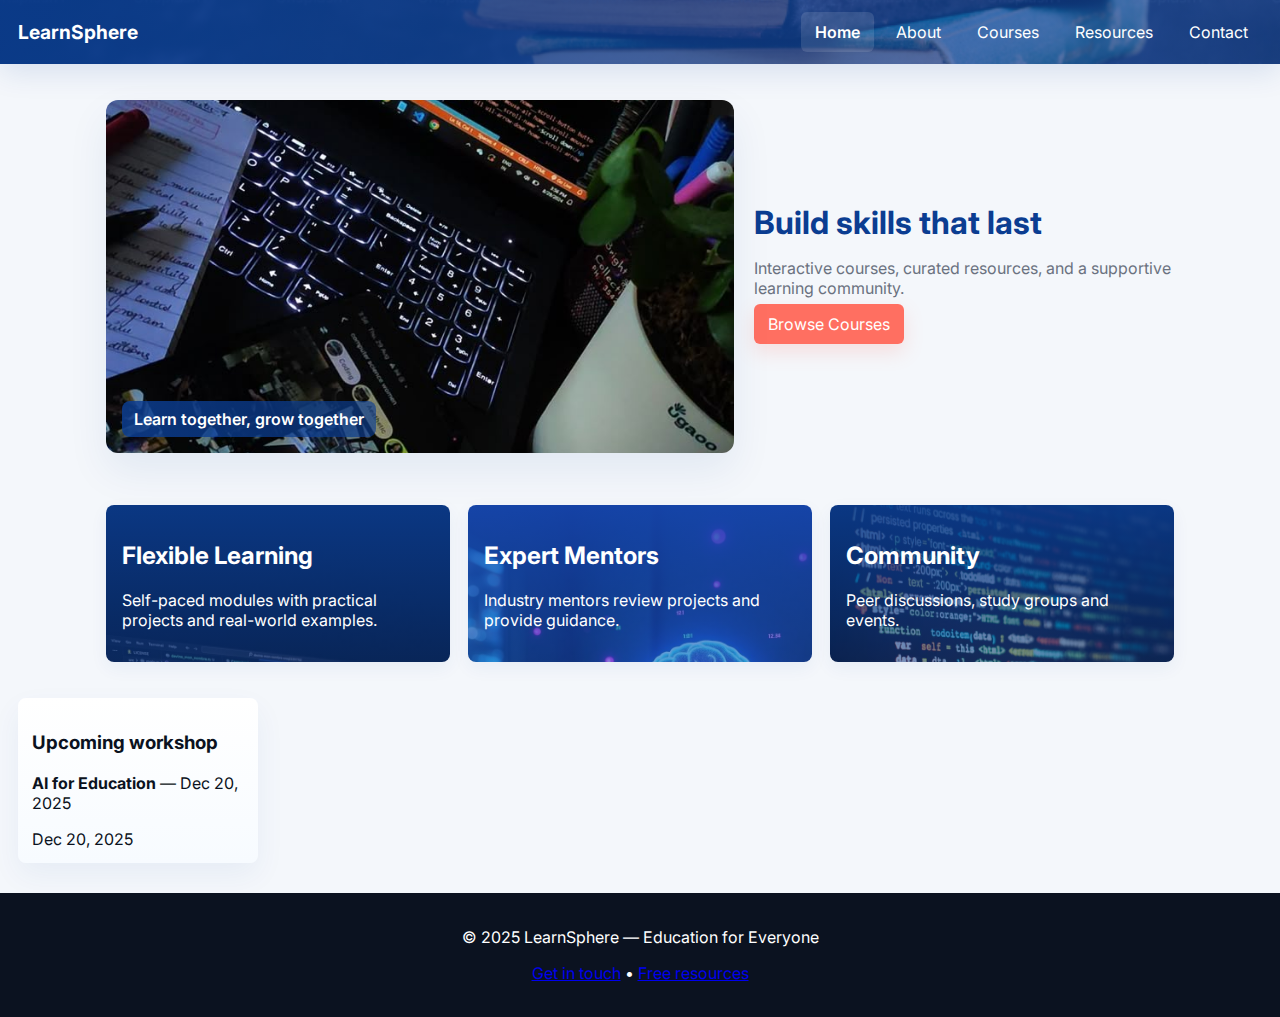
<file: index.html>
<!doctype html>
<html lang="en">
<head>
  <meta charset="utf-8">
  <meta name="viewport" content="width=device-width, initial-scale=1">
  <title>LearnSphere — Home</title>
  <link href="https://fonts.googleapis.com/css2?family=Inter:wght@300;400;600;700&display=swap" rel="stylesheet">
  <link rel="stylesheet" href="./styles.css">
  <meta name="description" content="LearnSphere — an education site showcasing courses, resources and contact info.">
</head>
<body>
  <header class="site-header">
    <div class="logo">LearnSphere</div>
    <nav class="topnav" id="myTopnav">
      <a href="index.html" class="active">Home</a>
      <a href="about.html">About</a>
      <a href="courses.html">Courses</a>
      <a href="resources.html">Resources</a>
      <a href="contact.html">Contact</a>
      <a href="javascript:void(0);" class="icon" onclick="toggleNav()">☰</a>
    </nav>
  </header>

  <main>
    <section class="hero container">
      <figure class="hero-figure">
        <img src="web 1.jpeg" alt="Code on a screen — learning">
        <figcaption class="hero-caption">Learn together, grow together</figcaption>
      </figure>

      <div class="hero-content">
        <h1>Build skills that last</h1>
        <p class="lead">Interactive courses, curated resources, and a supportive learning community.</p>
        <p><a class="cta" href="courses.html">Browse Courses</a></p>
      </div>
    </section>

    <section class="features container">
      <article class="feat-1">
        <h2>Flexible Learning</h2>
        <p>Self-paced modules with practical projects and real-world examples.</p>
      </article>
      <article class="feat-2">
        <h2>Expert Mentors</h2>
        <p>Industry mentors review projects and provide guidance.</p>
      </article>
      <article class="feat-3">
        <h2>Community</h2>
        <p>Peer discussions, study groups and events.</p>
      </article>
    </section>

    <aside class="promo container">
      <h3>Upcoming workshop</h3>
      <p><strong>AI for Education</strong> — Dec 20, 2025</p>
      <time datetime="2025-12-20">Dec 20, 2025</time>
    </aside>
  </main>

  <footer class="site-footer">
    <p>&copy; 2025 LearnSphere — Education for Everyone</p>
    <p><a href="contact.html">Get in touch</a> • <a href="resources.html">Free resources</a></p>
  </footer>

  <script src="./main.js"></script>
</body>
</html>
</file>
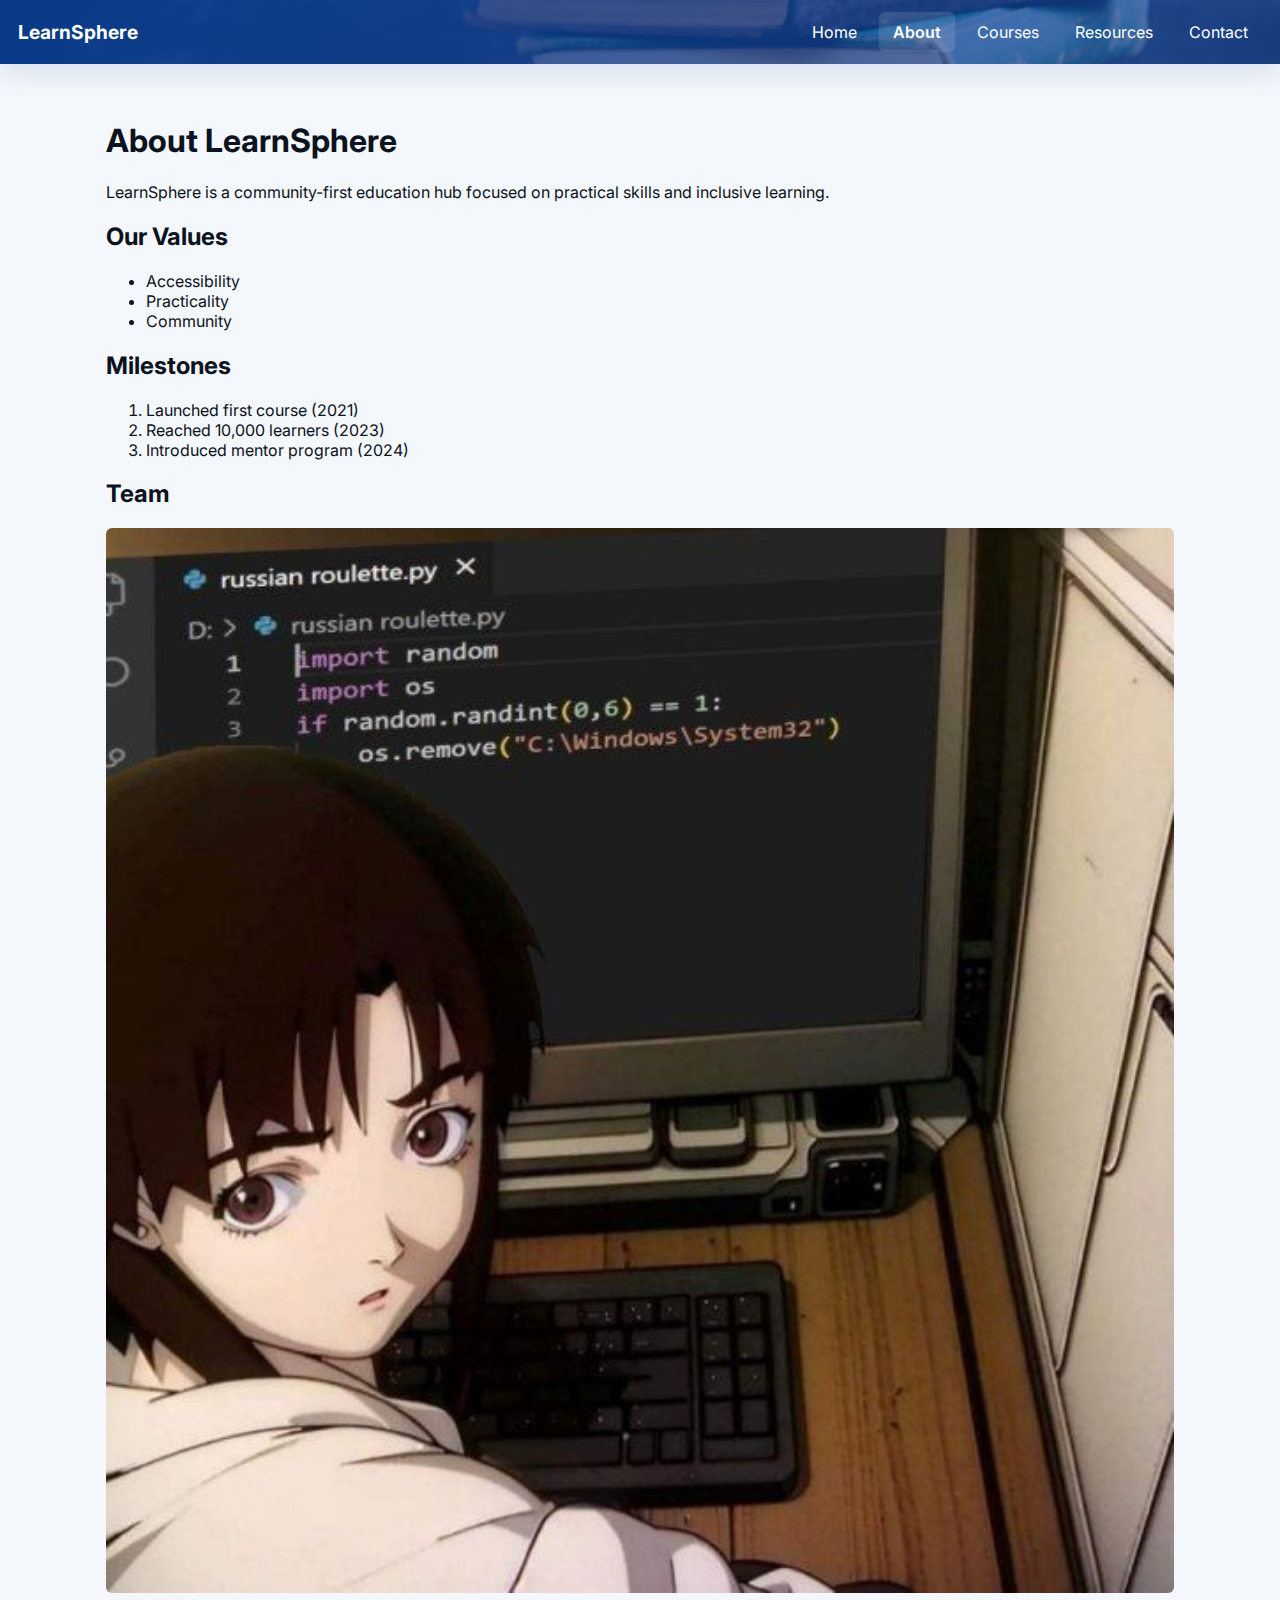
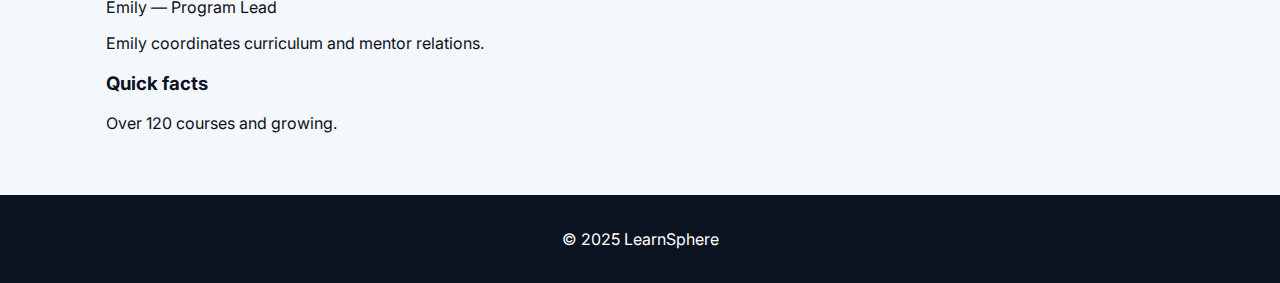
<file: about.html>
<!doctype html>
<html lang="en">
<head>
  <meta charset="utf-8">
  <meta name="viewport" content="width=device-width, initial-scale=1">
  <title>About — LearnSphere</title>
  <link href="https://fonts.googleapis.com/css2?family=Inter:wght@300;400;600;700&display=swap" rel="stylesheet">
  <link rel="stylesheet" href="./styles.css">
</head>
<body>
  <header class="site-header">
    <div class="logo">LearnSphere</div>
    <nav class="topnav" id="myTopnav">
      <a href="index.html">Home</a>
      <a href="about.html" class="active">About</a>
      <a href="courses.html">Courses</a>
      <a href="resources.html">Resources</a>
      <a href="contact.html">Contact</a>
      <a href="javascript:void(0);" class="icon" onclick="toggleNav()">☰</a>
    </nav>
  </header>

  <main class="container">
    <article>
      <h1>About LearnSphere</h1>
      <p>LearnSphere is a community-first education hub focused on practical skills and inclusive learning.</p>

      <section>
        <h2>Our Values</h2>
        <ul>
          <li>Accessibility</li>
          <li>Practicality</li>
          <li>Community</li>
        </ul>
      </section>

      <section>
        <h2>Milestones</h2>
        <ol>
          <li>Launched first course (2021)</li>
          <li>Reached 10,000 learners (2023)</li>
          <li>Introduced mentor program (2024)</li>
        </ol>
      </section>

      <section>
        <h2>Team</h2>
        <article class="profile">
          <figure>
              <img src="web 2.jpeg" alt="Team at work">
              <figcaption>Emily — Program Lead</figcaption>
            </figure>
          <p>Emily coordinates curriculum and mentor relations.</p>
        </article>
      </section>
    </article>

    <aside>
      <h3>Quick facts</h3>
      <p>Over 120 courses and growing.</p>
    </aside>
  </main>

  <footer class="site-footer">
    <p>&copy; 2025 LearnSphere</p>
  </footer>

  <script src="./main.js"></script>
</body>
</html>
</file>
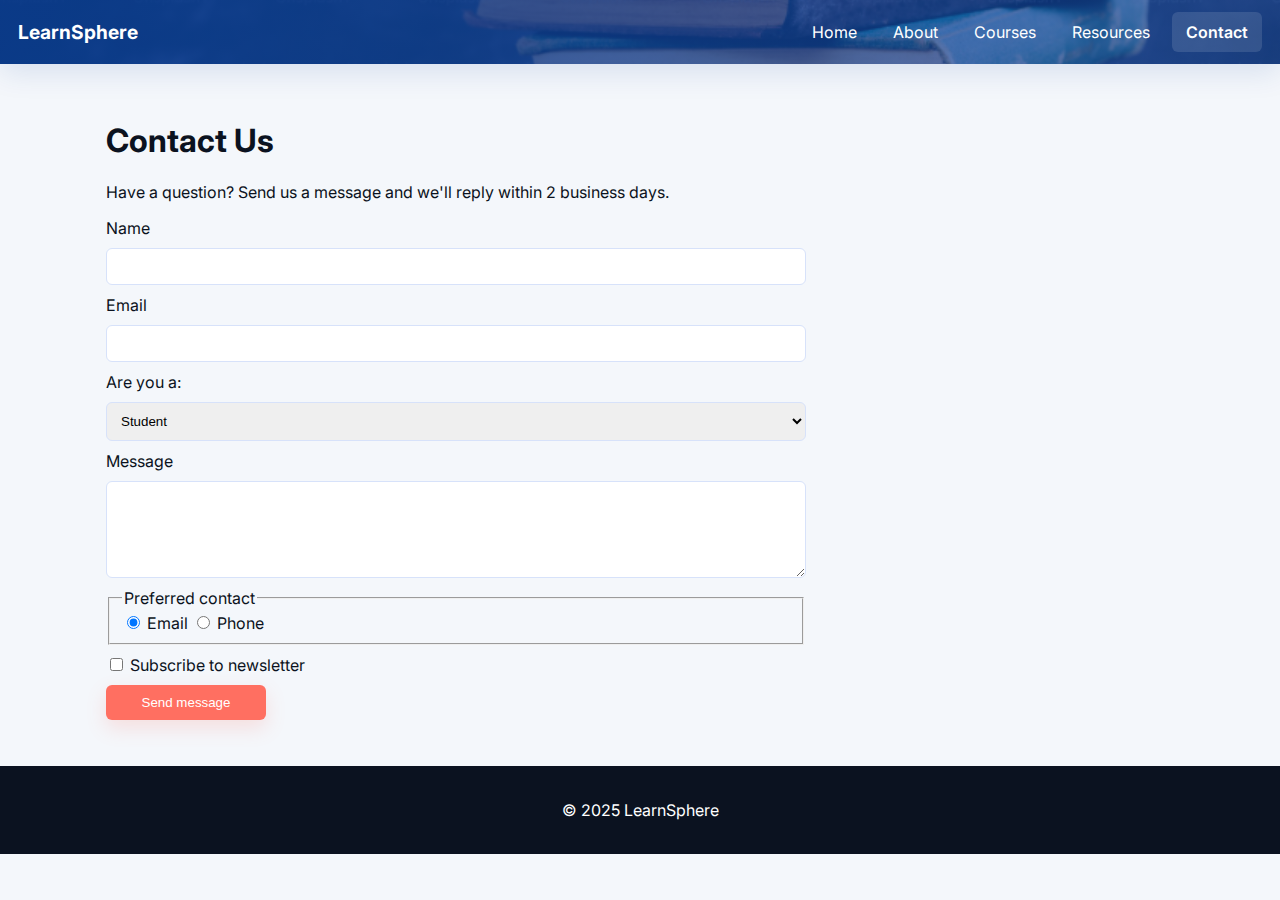
<file: contact.html>
<!doctype html>
<html lang="en">
<head>
  <meta charset="utf-8">
  <meta name="viewport" content="width=device-width, initial-scale=1">
  <title>Contact — LearnSphere</title>
  <link href="https://fonts.googleapis.com/css2?family=Inter:wght@300;400;600;700&display=swap" rel="stylesheet">
  <link rel="stylesheet" href="./styles.css">
</head>
<body>
  <header class="site-header">
    <div class="logo">LearnSphere</div>
    <nav class="topnav" id="myTopnav">
      <a href="index.html">Home</a>
      <a href="about.html">About</a>
      <a href="courses.html">Courses</a>
      <a href="resources.html">Resources</a>
      <a href="contact.html" class="active">Contact</a>
      <a href="javascript:void(0);" class="icon" onclick="toggleNav()">☰</a>
    </nav>
  </header>

  <main class="container">
    <h1>Contact Us</h1>
    <p>Have a question? Send us a message and we'll reply within 2 business days.</p>

    <form class="contact-form" action="#" method="post">
      <label for="name">Name</label>
      <input id="name" name="name" type="text" required>

      <label for="email">Email</label>
      <input id="email" name="email" type="email" required>

      <label for="role">Are you a:</label>
      <select id="role" name="role">
        <option>Student</option>
        <option>Mentor</option>
        <option>Employer</option>
      </select>

      <label for="message">Message</label>
      <textarea id="message" name="message" rows="5" required></textarea>

      <fieldset>
        <legend>Preferred contact</legend>
        <label><input type="radio" name="contactMethod" value="email" checked> Email</label>
        <label><input type="radio" name="contactMethod" value="phone"> Phone</label>
      </fieldset>

      <label for="newsletter"><input id="newsletter" name="newsletter" type="checkbox"> Subscribe to newsletter</label>

      <button type="submit" class="cta">Send message</button>
    </form>
  </main>

  <footer class="site-footer">
    <p>&copy; 2025 LearnSphere</p>
  </footer>

  <script src="./main.js"></script>
</body>
</html>
</file>
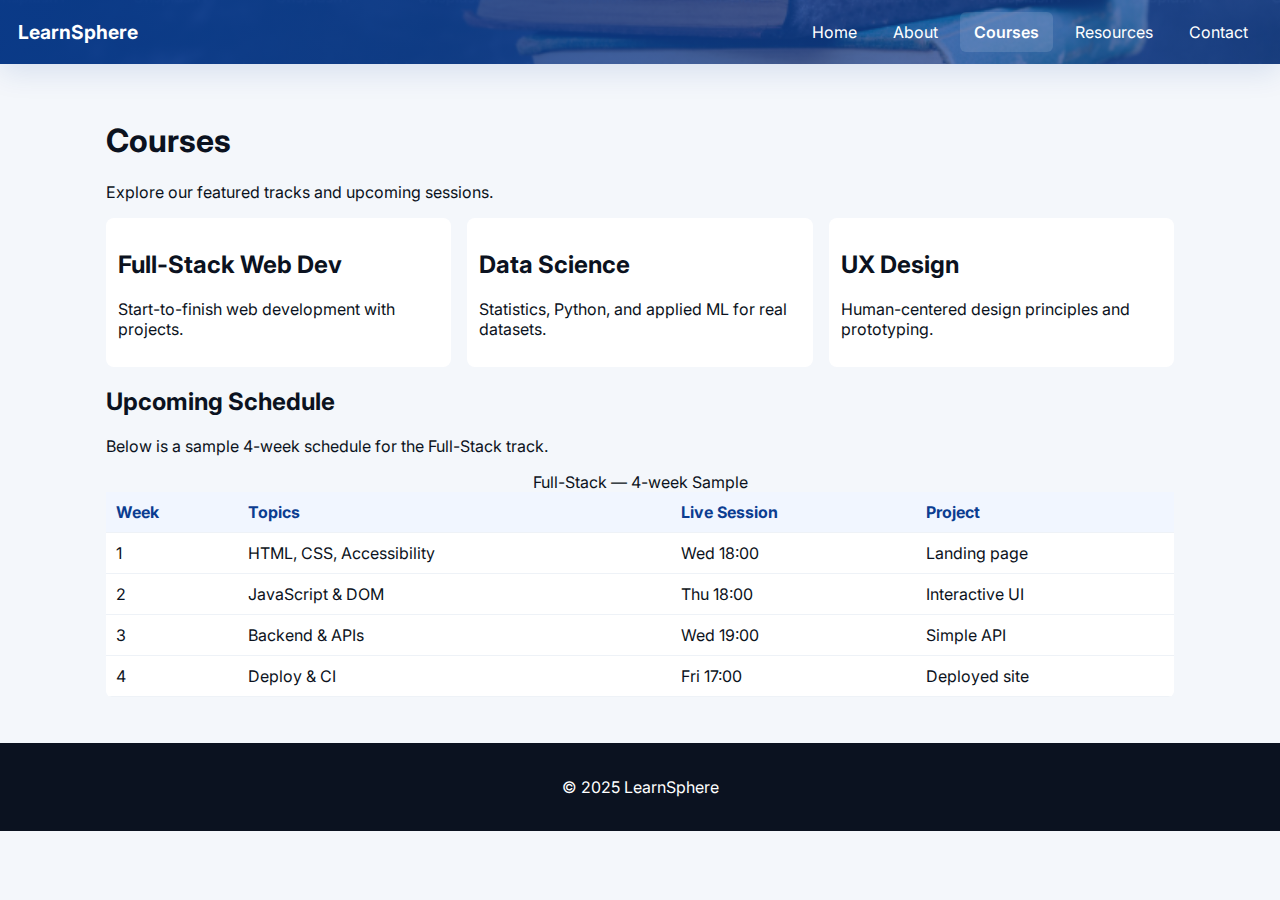
<file: courses.html>
<!doctype html>
<html lang="en">
<head>
  <meta charset="utf-8">
  <meta name="viewport" content="width=device-width, initial-scale=1">
  <title>Courses — LearnSphere</title>
  <link href="https://fonts.googleapis.com/css2?family=Inter:wght@300;400;600;700&display=swap" rel="stylesheet">
  <link rel="stylesheet" href="./styles.css">
</head>
<body>
  <header class="site-header">
    <div class="logo">LearnSphere</div>
    <nav class="topnav" id="myTopnav">
      <a href="index.html">Home</a>
      <a href="about.html">About</a>
      <a href="courses.html" class="active">Courses</a>
      <a href="resources.html">Resources</a>
      <a href="contact.html">Contact</a>
      <a href="javascript:void(0);" class="icon" onclick="toggleNav()">☰</a>
    </nav>
  </header>

  <main class="container">
    <h1>Courses</h1>
    <p>Explore our featured tracks and upcoming sessions.</p>

    <section class="courses-grid">
      <article>
        <h2>Full-Stack Web Dev</h2>
        <p>Start-to-finish web development with projects.</p>
      </article>
      <article>
        <h2>Data Science</h2>
        <p>Statistics, Python, and applied ML for real datasets.</p>
      </article>
      <article>
        <h2>UX Design</h2>
        <p>Human-centered design principles and prototyping.</p>
      </article>
    </section>

    <section>
      <h2>Upcoming Schedule</h2>
      <p>Below is a sample 4-week schedule for the Full-Stack track.</p>
      <table class="schedule">
        <caption>Full-Stack — 4-week Sample</caption>
        <thead>
          <tr>
            <th>Week</th>
            <th>Topics</th>
            <th>Live Session</th>
            <th>Project</th>
          </tr>
        </thead>
        <tbody>
          <tr>
            <td>1</td>
            <td>HTML, CSS, Accessibility</td>
            <td>Wed 18:00</td>
            <td>Landing page</td>
          </tr>
          <tr>
            <td>2</td>
            <td>JavaScript & DOM</td>
            <td>Thu 18:00</td>
            <td>Interactive UI</td>
          </tr>
          <tr>
            <td>3</td>
            <td>Backend & APIs</td>
            <td>Wed 19:00</td>
            <td>Simple API</td>
          </tr>
          <tr>
            <td>4</td>
            <td>Deploy & CI</td>
            <td>Fri 17:00</td>
            <td>Deployed site</td>
          </tr>
        </tbody>
      </table>
    </section>
  </main>

  <footer class="site-footer">
    <p>&copy; 2025 LearnSphere</p>
  </footer>

  <script src="./main.js"></script>
</body>
</html>
</file>
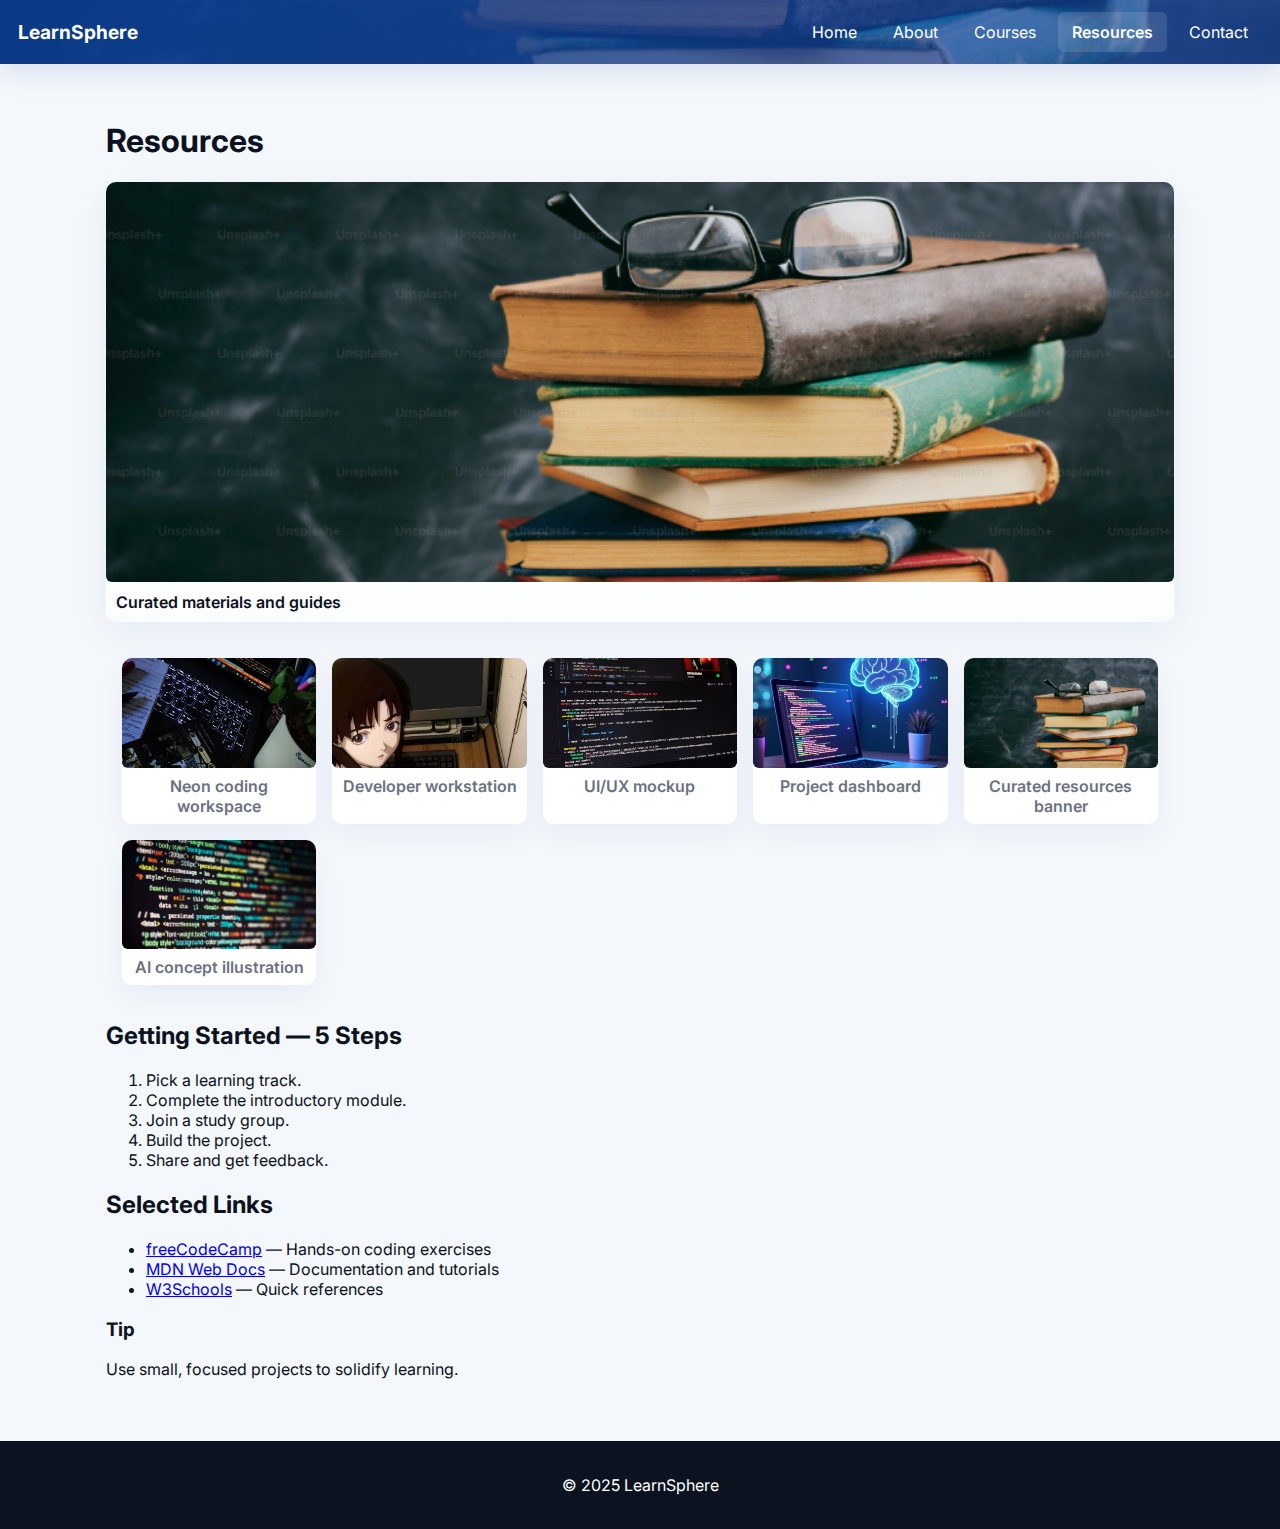
<file: resources.html>
<!doctype html>
<html lang="en">
<head>
  <meta charset="utf-8">
  <meta name="viewport" content="width=device-width, initial-scale=1">
  <title>Resources — LearnSphere</title>
  <link href="https://fonts.googleapis.com/css2?family=Inter:wght@300;400;600;700&display=swap" rel="stylesheet">
  <link rel="stylesheet" href="./styles.css">
</head>
<body>
  <header class="site-header">
    <div class="logo">LearnSphere</div>
    <nav class="topnav" id="myTopnav">
      <a href="index.html">Home</a>
      <a href="about.html">About</a>
      <a href="courses.html">Courses</a>
      <a href="resources.html" class="active">Resources</a>
      <a href="contact.html">Contact</a>
      <a href="javascript:void(0);" class="icon" onclick="toggleNav()">☰</a>
    </nav>
  </header>

  <main class="container">
    <h1>Resources</h1>
    <figure class="resource-hero">
      <img src="web 5.png" alt="Code on screen — resources">
      <figcaption>Curated materials and guides</figcaption>
    </figure>

    <!-- Gallery using all uploaded web images from project root -->
    <section class="images-gallery container">
      <figure class="gallery-item">
        <img src="web 1.jpeg" alt="Neon coding workspace">
        <figcaption>Neon coding workspace</figcaption>
      </figure>
      <figure class="gallery-item">
        <img src="web 2.jpeg" alt="Developer workstation">
        <figcaption>Developer workstation</figcaption>
      </figure>
      <figure class="gallery-item">
        <img src="web 3.jpeg" alt="UI/UX mockup">
        <figcaption>UI/UX mockup</figcaption>
      </figure>
      <figure class="gallery-item">
        <img src="web 4.jpeg" alt="Project dashboard">
        <figcaption>Project dashboard</figcaption>
      </figure>
      <figure class="gallery-item">
        <img src="web 5.png" alt="Curated resources banner">
        <figcaption>Curated resources banner</figcaption>
      </figure>
      <figure class="gallery-item">
        <img src="web 6.png" alt="AI concept illustration">
        <figcaption>AI concept illustration</figcaption>
      </figure>
    </section>

    <section>
      <h2>Getting Started — 5 Steps</h2>
      <ol>
        <li>Pick a learning track.</li>
        <li>Complete the introductory module.</li>
        <li>Join a study group.</li>
        <li>Build the project.</li>
        <li>Share and get feedback.</li>
      </ol>
    </section>

    <section>
      <h2>Selected Links</h2>
      <ul>
        <li><a href="https://www.freecodecamp.org/">freeCodeCamp</a> — Hands-on coding exercises</li>
        <li><a href="https://developer.mozilla.org/">MDN Web Docs</a> — Documentation and tutorials</li>
        <li><a href="https://www.w3schools.com/">W3Schools</a> — Quick references</li>
      </ul>
    </section>

    <aside>
      <h3>Tip</h3>
      <p>Use small, focused projects to solidify learning.</p>
    </aside>
  </main>

  <footer class="site-footer">
    <p>&copy; 2025 LearnSphere</p>
  </footer>

  <script src="./main.js"></script>
</body>
</html>
</file>
<file: styles.css>
:root{
  --bg:#f4f7fb;
  --primary:#0b3d91;
  --accent:#ff6f61;
  --muted:#6b7280;
  --card:#ffffff;
}
*{box-sizing:border-box}
*{box-sizing:border-box}
html,body{height:100%}
body{font-family:Inter,system-ui,Arial,Helvetica,sans-serif;margin:0;background:var(--bg);color:#0b1220;overflow-x:hidden}
.site-header{display:flex;align-items:center;justify-content:space-between;padding:12px 18px;color:#fff;box-shadow:0 8px 30px rgba(11,61,145,0.12);background-color:var(--primary)}
/* header background image (uses site images in project root) */
.site-header{
  background-image:linear-gradient(90deg, rgba(11,61,145,0.92), rgba(23,72,179,0.6)), url('../web 5.png');
  background-size:cover;background-position:center;
}
.logo{font-weight:700;font-size:1.2rem}

/* Topnav (based on w3schools topnav pattern) */
.topnav{display:flex;gap:8px}
.topnav a{display:block;color:#fff;text-decoration:none;padding:10px 14px;border-radius:6px;transition:transform .18s ease,background .18s ease}
.topnav a:hover{background:rgba(255,255,255,0.08);transform:translateY(-2px)}
.topnav a.active{background:rgba(255,255,255,0.12);font-weight:600}
.topnav .icon{display:none}

@media screen and (max-width:760px){
  .topnav a:not(:first-child){display:none}
  .topnav a.icon{display:block}
  .topnav.responsive{position:relative}
  .topnav.responsive a{display:block;text-align:left}
}

.container{max-width:1100px;margin:20px auto;padding:16px}
.hero{display:grid;grid-template-columns:1fr 420px;gap:20px;align-items:center}
.hero-figure{position:relative;overflow:hidden;border-radius:12px;box-shadow:0 18px 40px rgba(11,61,145,0.08)}
.hero-figure img{width:100%;height:auto;object-fit:cover;display:block;transition:transform .6s cubic-bezier(.2,.9,.2,1);aspect-ratio:16/9}
.hero-figure:hover img{transform:scale(1.05) rotate(-0.6deg)}
.hero-caption{position:absolute;left:16px;bottom:16px;background:linear-gradient(90deg, rgba(11,61,145,0.85), rgba(11,61,145,0.65));color:#fff;padding:8px 12px;border-radius:8px;font-weight:600;z-index:6;max-width:80%}
.hero-content h1{margin:0 0 8px;color:var(--primary);font-size:2rem}
.lead{color:var(--muted);margin-bottom:10px}
.cta{background:var(--accent);color:#fff;padding:10px 14px;border:none;border-radius:6px;text-decoration:none;box-shadow:0 8px 20px rgba(255,111,97,0.18)}

.features{display:flex;gap:18px;margin-top:20px}
.features article{background:var(--card);padding:16px;border-radius:8px;flex:1;box-shadow:0 6px 18px rgba(11,61,145,0.06);transition:transform .24s ease,box-shadow .24s ease}
.features article:hover{transform:translateY(-6px);box-shadow:0 18px 40px rgba(11,61,145,0.06)}

/* Feature card image variants (use images from project root) */
.features article.feat-1{background-image:linear-gradient(180deg, rgba(11,61,145,0.9), rgba(11,61,145,0.6)), url('../web 3.jpeg');background-size:cover;color:#fff}
.features article.feat-2{background-image:linear-gradient(180deg, rgba(23,72,179,0.9), rgba(23,72,179,0.5)), url('../web 4.jpeg');background-size:cover;color:#fff}
.features article.feat-3{background-image:linear-gradient(180deg, rgba(11,61,145,0.9), rgba(11,61,145,0.5)), url('../web 6.png');background-size:cover;color:#fff}

.features article h2, .features article p{color:#fff}

.promo{background:linear-gradient(180deg,#fff, #f7fbff);padding:14px;border-radius:8px;margin:18px;max-width:240px;box-shadow:0 12px 30px rgba(11,61,145,0.06);flex:0 0 auto}

.site-footer{background:#0b1220;color:#fff;padding:18px;text-align:center;margin-top:30px}

.courses-grid{display:grid;grid-template-columns:repeat(auto-fit,minmax(220px,1fr));gap:16px}
.courses-grid article{background:var(--card);padding:12px;border-radius:8px;transition:transform .24s ease,box-shadow .24s ease}
.courses-grid article:hover{transform:translateY(-6px);box-shadow:0 18px 40px rgba(11,61,145,0.06)}

/* Table styles */
.schedule{width:100%;border-collapse:collapse;background:var(--card);border-radius:6px;overflow:hidden}
.schedule th,.schedule td{padding:10px;border-bottom:1px solid #eef2f7;text-align:left}
.schedule thead th{background:#f1f6ff;color:var(--primary)}

.contact-form{display:grid;gap:10px;max-width:700px}
.contact-form input,.contact-form textarea,.contact-form select{padding:10px;border-radius:6px;border:1px solid #d7e2fa}
.contact-form button{width:160px}

/* Profile & figure */
figure{margin:0}
figure img{width:100%;border-radius:6px}

.resource-hero{margin:12px 0 18px;border-radius:10px;overflow:hidden;box-shadow:0 12px 40px rgba(11,61,145,0.06)}
.resource-hero img{width:100%;height:auto;object-fit:cover;display:block;aspect-ratio:16/6}
.resource-hero figcaption{padding:10px;background:linear-gradient(180deg,rgba(255,255,255,0.9),rgba(255,255,255,0.6));font-weight:600}

/* Wireframe small styles included inline in wireframe.html */

/* Accessibility helpers */
a:focus{outline:3px solid rgba(11,61,145,0.18);outline-offset:3px}

@media (max-width:900px){
  .hero{grid-template-columns:1fr}
  .hero-figure img{height:220px}
  .promo{max-width:100%}
  .hero-content h1{font-size:1.6rem}
}

/* Images gallery */
.images-gallery{display:grid;grid-template-columns:repeat(auto-fit,minmax(160px,1fr));gap:16px;margin:20px 0}
.gallery-item{background:var(--card);border-radius:10px;overflow:hidden;box-shadow:0 10px 30px rgba(11,61,145,0.06);text-align:center}
.gallery-item img{width:100%;height:auto;object-fit:cover;display:block;aspect-ratio:16/9}
.gallery-item figcaption{padding:8px;color:var(--muted);font-weight:600}

@media (max-width:520px){
  .gallery-item img{height:120px}
}

/* Mobile improvements: better stacking, navbar, and gallery behavior */
@media (max-width:760px){
  .topnav{flex-wrap:wrap}
  .topnav a:not(.icon){display:none}
  .topnav a.icon{display:block;margin-left:auto;padding:8px 12px;background:transparent;border-radius:6px}
  .topnav.responsive{position:relative}
  .topnav.responsive a{display:block;text-align:left;width:100%;padding:12px 16px;background:transparent}
  /* keep the hamburger separate and clickable without overlapping the first link */
  .topnav.responsive a.icon{position:absolute;right:10px;top:10px;z-index:40;padding:8px}
  /* remove the active link boxed background while the responsive menu is open */
  .topnav.responsive a.active{background:transparent;color:#fff;font-weight:600}

  .hero{grid-template-columns:1fr;gap:14px;padding:12px}
  .hero-figure img{height:200px}
  .hero-caption{left:12px;bottom:12px;font-size:0.95rem}
  .hero-content{text-align:center}

  .features{flex-direction:column}
  .features article{width:100%}

  .promo{margin:14px;padding:14px}

  .contact-form button{width:100%}

  .images-gallery{grid-template-columns:repeat(2,minmax(120px,1fr));gap:12px}
  .images-gallery .gallery-item img{height:140px}

  .courses-grid{grid-template-columns:1fr}
}

@media (max-width:420px){
  .images-gallery{grid-template-columns:1fr}
  .images-gallery .gallery-item img{height:120px}
  .hero-figure img{height:160px}
  .site-header{padding:10px}
  .logo{font-size:1rem}
  .topnav a{padding:8px 10px}
  .hero-content h1{font-size:1.3rem}
  .features article h2{font-size:1.05rem}
}
</file>
